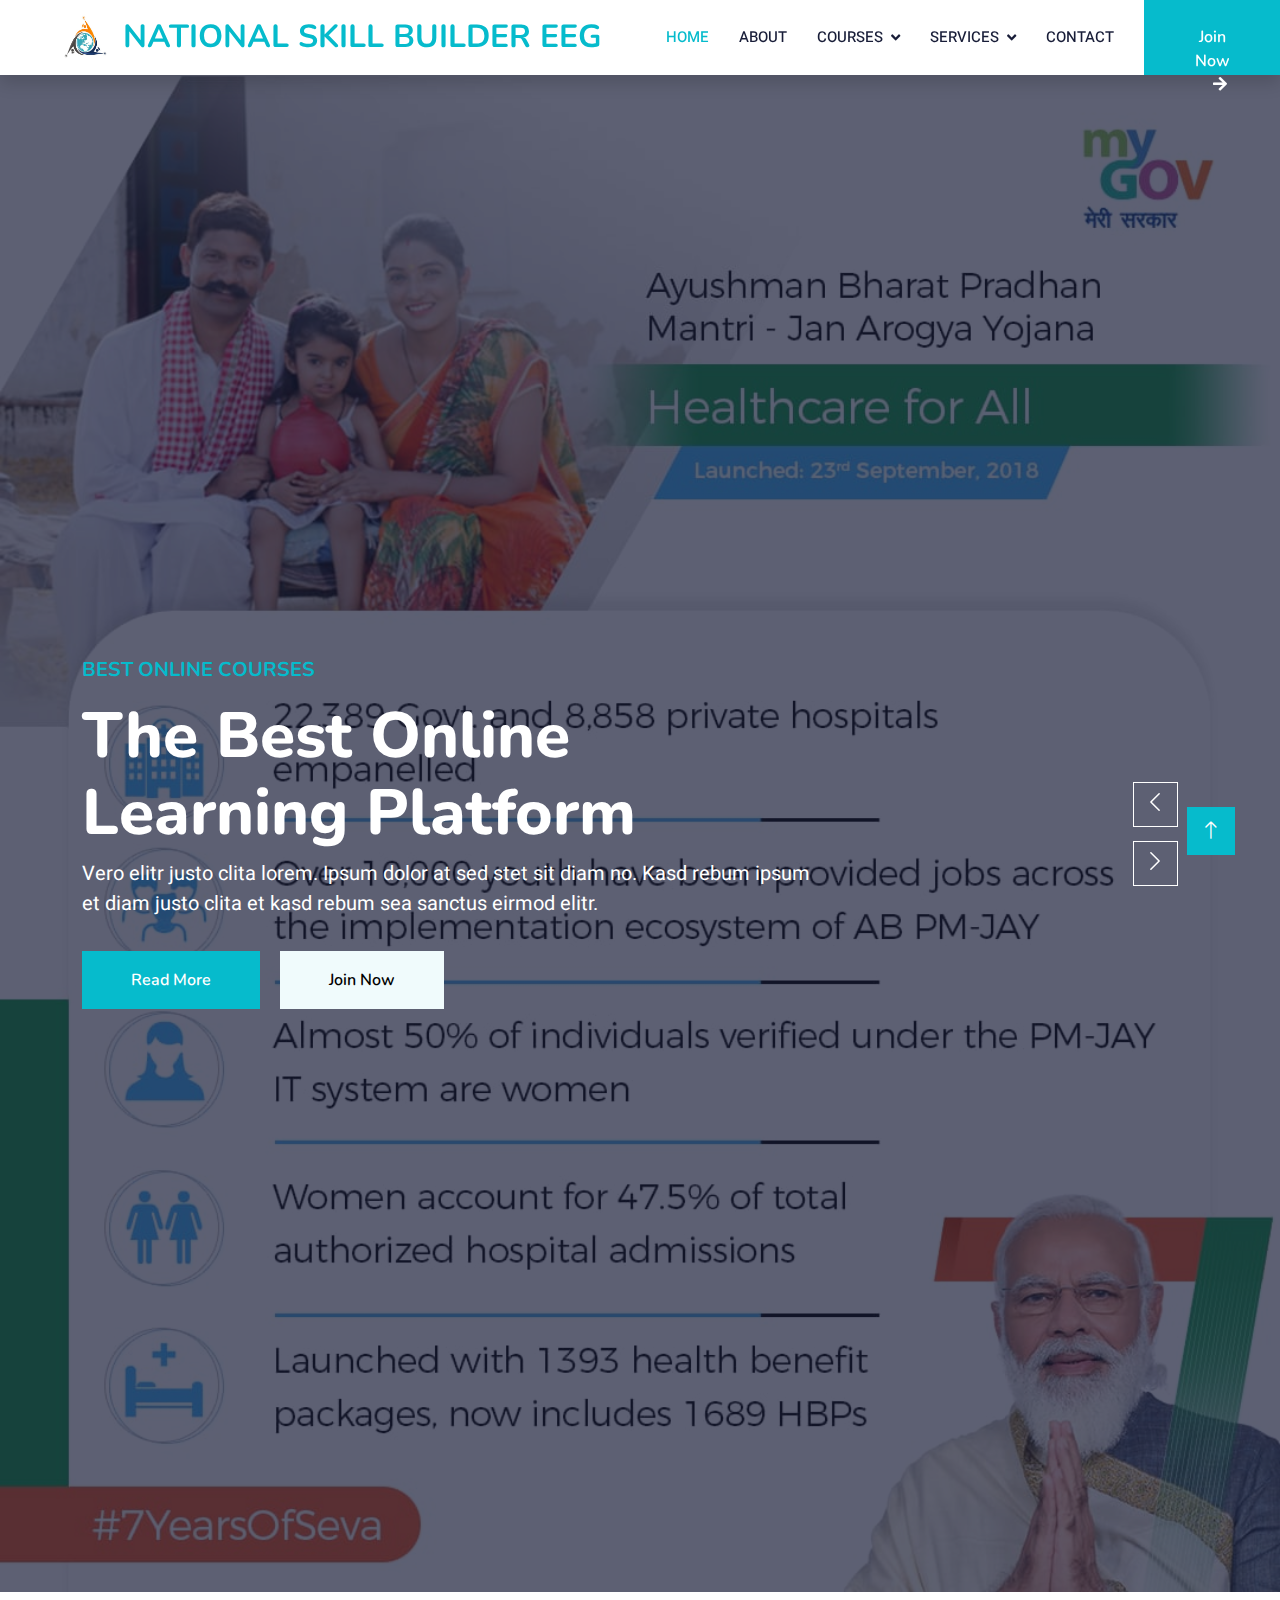
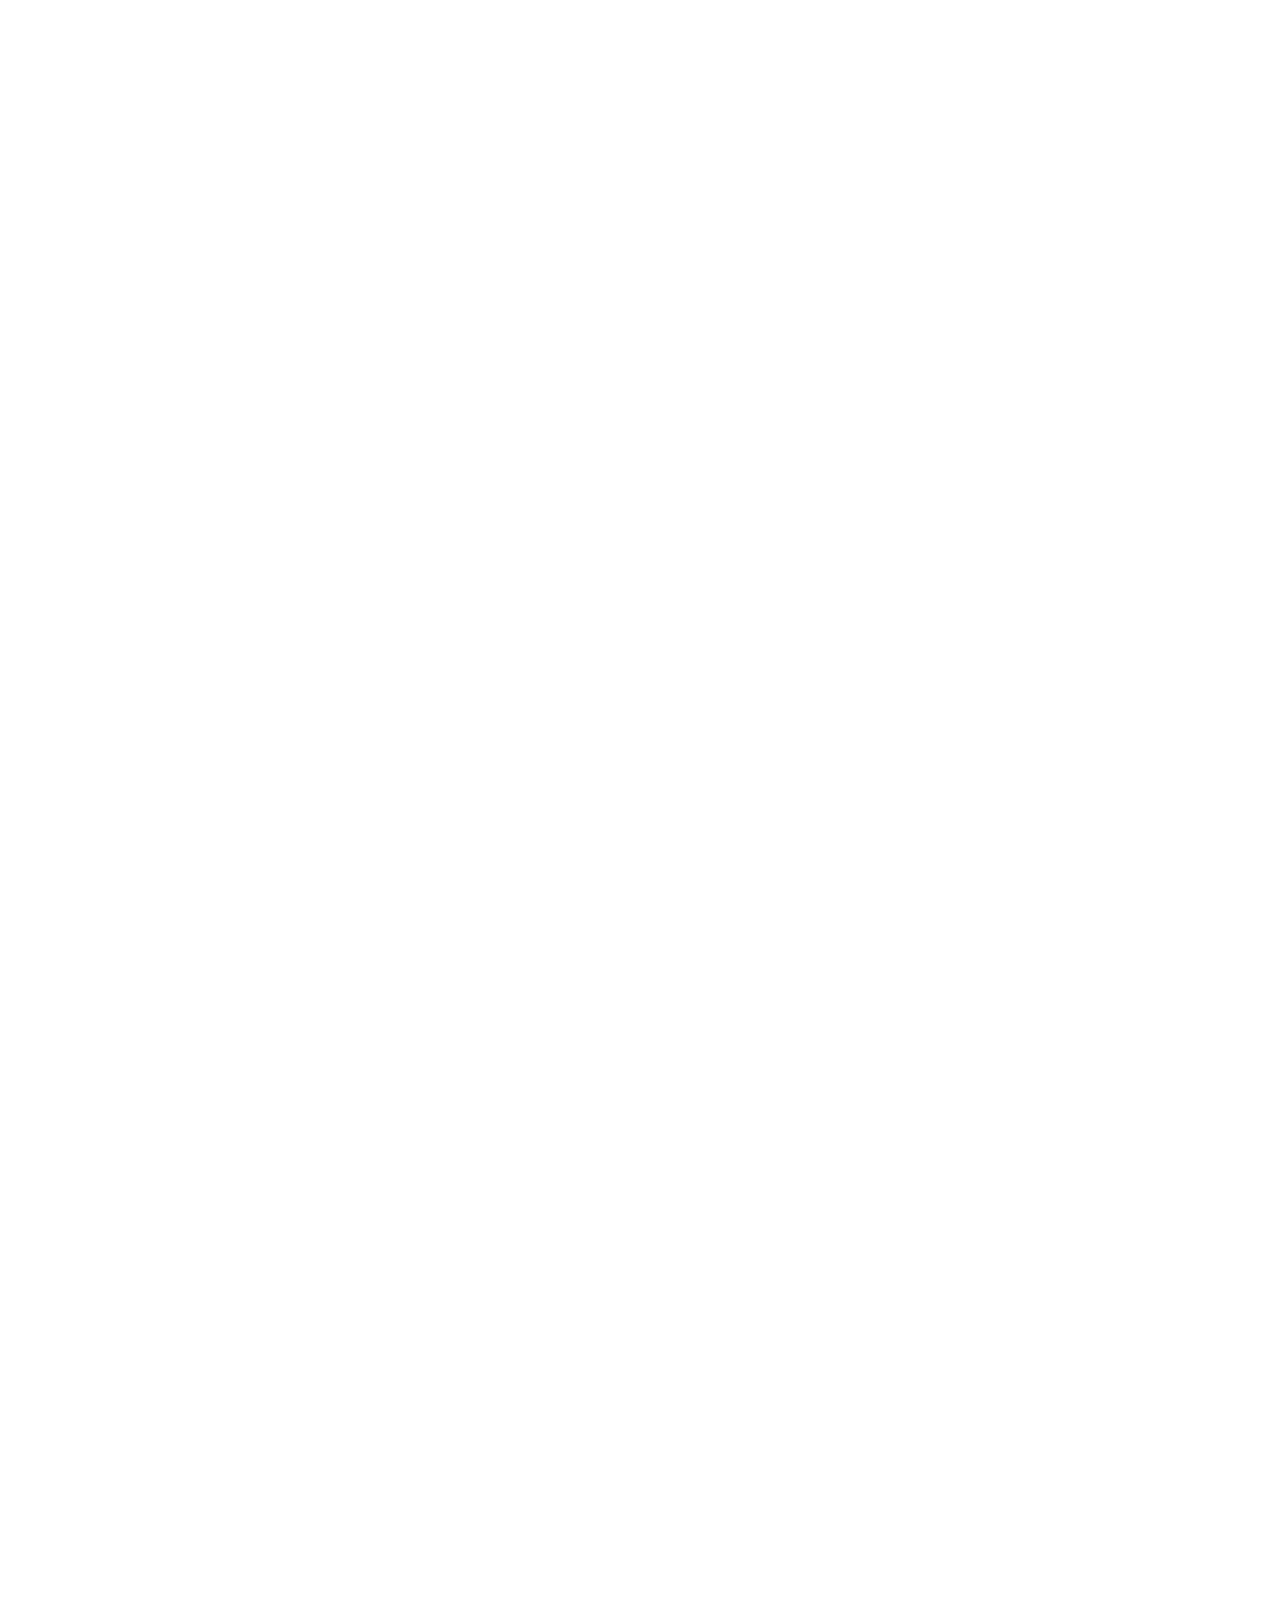
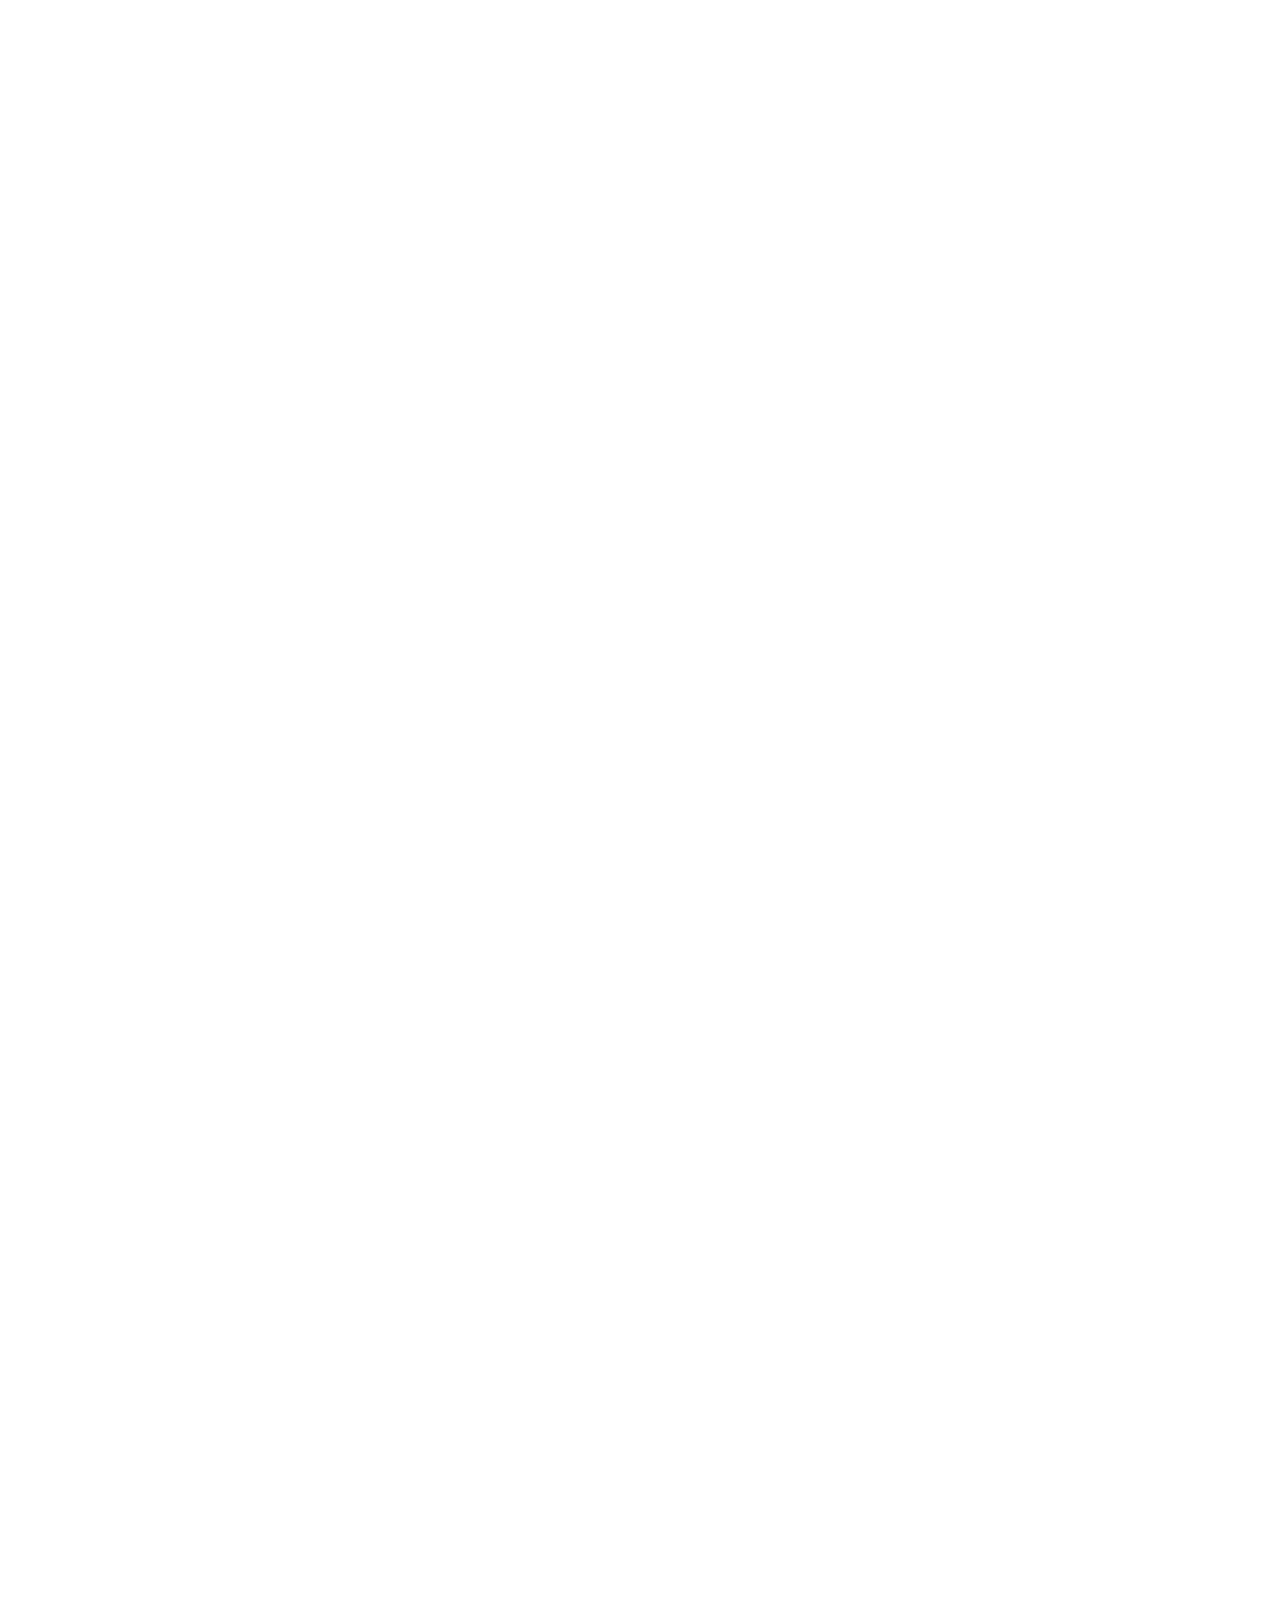
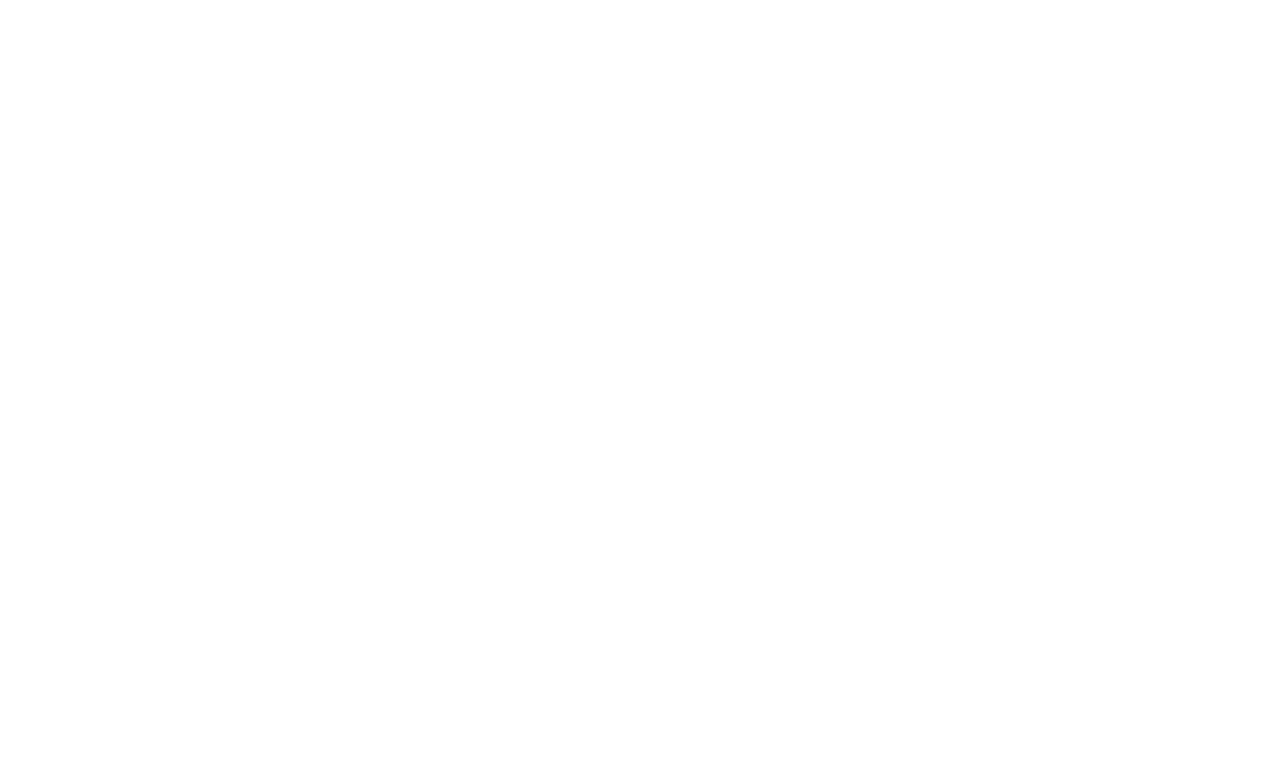
<file: index.html>
<!DOCTYPE html>
<html lang="en">

<head>
    <meta charset="utf-8">
    <title>eLEARNING - NATIONAL SKILL BUILDER EDU ENTERPRENUSHIP GROUP</title>
    <meta content="width=device-width, initial-scale=1.0" name="viewport">
    <meta content="" name="keywords">
    <meta content="" name="description">

    <!-- Favicon -->
    <link href="img/favicon.ico" rel="icon">

    <!-- Google Web Fonts -->
    <link rel="preconnect" href="https://fonts.googleapis.com">
    <link rel="preconnect" href="https://fonts.gstatic.com" crossorigin>
    <link href="https://fonts.googleapis.com/css2?family=Heebo:wght@400;500;600&family=Nunito:wght@600;700;800&display=swap" rel="stylesheet">

    <!-- Icon Font Stylesheet -->
    <link href="https://cdnjs.cloudflare.com/ajax/libs/font-awesome/5.10.0/css/all.min.css" rel="stylesheet">
    <link href="https://cdn.jsdelivr.net/npm/bootstrap-icons@1.4.1/font/bootstrap-icons.css" rel="stylesheet">

    <!-- Libraries Stylesheet -->
    <link href="lib/animate/animate.min.css" rel="stylesheet">
    <link href="lib/owlcarousel/assets/owl.carousel.min.css" rel="stylesheet">

    <!-- Customized Bootstrap Stylesheet -->
    <link href="css/bootstrap.min.css" rel="stylesheet">

    <!-- Template Stylesheet -->
    <link href="css/style.css" rel="stylesheet">
</head>

<body>
    <!-- Spinner Start -->
    <div id="spinner" class="show bg-white position-fixed translate-middle w-100 vh-100 top-50 start-50 d-flex align-items-center justify-content-center">
        <div class="spinner-border text-primary" style="width: 3rem; height: 3rem;" role="status">
            <span class="sr-only">Loading...</span>
        </div>
    </div>
    <!-- Spinner End -->


    <!-- Navbar Start -->
    <nav class="navbar navbar-expand-lg bg-white navbar-light shadow sticky-top p-0">
        <a href="index.html" class="navbar-brand d-flex align-items-center px-4 px-lg-5">
		  <img width="75px"; height="60px"; src="img/elearning-logo.jpeg"/>
          <h2 class="m-0 text-primary">NATIONAL SKILL BUILDER EEG</h2>
        </a>
        <button type="button" class="navbar-toggler me-4" data-bs-toggle="collapse" data-bs-target="#navbarCollapse">
            <span class="navbar-toggler-icon"></span>
        </button>
        <div class="collapse navbar-collapse" id="navbarCollapse">
            <div class="navbar-nav ms-auto p-4 p-lg-0">
                <a href="index.html" class="nav-item nav-link active">Home</a>
                <a href="about.html" class="nav-item nav-link">About</a>
                <div class="nav-item dropdown">
                    <a href="#" class="nav-link dropdown-toggle" data-bs-toggle="dropdown">Courses</a>
                    <div class="dropdown-menu fade-down m-0">
                        <a href="educational-courses.html" class="dropdown-item">Education Courses</a>
                        <a href="vocational-ourses.html" class="dropdown-item">Vocational Courses</a>
                    </div>
                </div>
                <div class="nav-item dropdown">
                    <a href="#" class="nav-link dropdown-toggle" data-bs-toggle="dropdown">Services</a>
                    <div class="dropdown-menu fade-down m-0">
                        <a href="team.html" class="dropdown-item">Our Team</a>
                        <a href="testimonial.html" class="dropdown-item">Testimonial</a>            
                        <a href="Digital marketing services.html" class="dropdown-item">Digital marketingservices</a>
                        <a href="Manpower services.html" class="dropdown-item">Manpower services</a>
                        <a href="it/non.staffing & consulting.html" class="dropdown-item">It/non.staffing & consulting</a>
                        <a href="engineering.html" class="dropdown-item">engineering</a>
                        <a href="banking & finance.html" class="dropdown-item">banking & finance</a>
                        <a href="Pharma,health & lifescience.html" class="dropdown-item">Pharma,health & lifescience</a>
                         <a href="Information-Technology.html" class="dropdown-item">information technology</a>
                          <a href="FMCG.html" class="dropdown-item">FMCG</a>
                    </div>
                </div>
                <a href="contact.html" class="nav-item nav-link">contact</a>
            </div>
            <a href="" class="btn btn-primary py-4 px-lg-5 d-none d-lg-block">Join Now<i class="fa fa-arrow-right ms-3"></i></a>
        </div>
    </nav>
    <!-- Navbar End -->


    <!-- Carousel Start -->
    <div class="container-fluid p-0 mb-5">
        <div class="owl-carousel header-carousel position-relative">
            <div class="owl-carousel-item position-relative">
                <img class="img-fluid" src="img/ayushman-bharath.jpeg" alt="">
                <div class="position-absolute top-0 start-0 w-100 h-100 d-flex align-items-center" style="background: rgba(24, 29, 56, .7);">
                    <div class="container">
                        <div class="row justify-content-start">
                            <div class="col-sm-10 col-lg-8">
                                <h5 class="text-primary text-uppercase mb-3 animated slideInDown">Best Online Courses</h5>
                                <h1 class="display-3 text-white animated slideInDown">The Best Online Learning Platform</h1>
                                <p class="fs-5 text-white mb-4 pb-2">Vero elitr justo clita lorem. Ipsum dolor at sed stet sit diam no. Kasd rebum ipsum et diam justo clita et kasd rebum sea sanctus eirmod elitr.</p>
                                <a href="" class="btn btn-primary py-md-3 px-md-5 me-3 animated slideInLeft">Read More</a>
                                <a href="" class="btn btn-light py-md-3 px-md-5 animated slideInRight">Join Now</a>
                            </div>
                        </div>
                    </div>
                </div>
            </div>
            <div class="owl-carousel-item position-relative">
                <img class="img-fluid" src="img/carousel-2.jpg" alt="">
                <div class="position-absolute top-0 start-0 w-100 h-100 d-flex align-items-center" style="background: rgba(24, 29, 56, .7);">
                    <div class="container">
                        <div class="row justify-content-start">
                            <div class="col-sm-10 col-lg-8">
                                <h5 class="text-primary text-uppercase mb-3 animated slideInDown">Best Online Courses</h5>
                                <h1 class="display-3 text-white animated slideInDown">Get Educated Online From Your Home</h1>
                                <p class="fs-5 text-white mb-4 pb-2">Vero elitr justo clita lorem. Ipsum dolor at sed stet sit diam no. Kasd rebum ipsum et diam justo clita et kasd rebum sea sanctus eirmod elitr.</p>
                                <a href="" class="btn btn-primary py-md-3 px-md-5 me-3 animated slideInLeft">Read More</a>
                                <a href="" class="btn btn-light py-md-3 px-md-5 animated slideInRight">Join Now</a>
                            </div>
                        </div>
                    </div>
                </div>
            </div>
        </div>
    </div>
    <!-- Carousel End -->


    <!-- Service Start -->
    <div class="container-xxl py-5">
        <div class="container">
            <div class="row g-4">
                <div class="col-lg-3 col-sm-6 wow fadeInUp" data-wow-delay="0.1s">
                    <div class="service-item text-center pt-3">
                        <div class="p-4">
                            <i class="fa fa-3x fa-graduation-cap text-primary mb-4"></i>
                            <h5 class="mb-3">Skilled Instructors</h5>
                            <p>Diam elitr kasd sed at elitr sed ipsum justo dolor sed clita amet diam</p>
                        </div>
                    </div>
                </div>
                <div class="col-lg-3 col-sm-6 wow fadeInUp" data-wow-delay="0.3s">
                    <div class="service-item text-center pt-3">
                        <div class="p-4">
                            <i class="fa fa-3x fa-globe text-primary mb-4"></i>
                            <h5 class="mb-3">Online Classes</h5>
                            <p>Diam elitr kasd sed at elitr sed ipsum justo dolor sed clita amet diam</p>
                        </div>
                    </div>
                </div>
                <div class="col-lg-3 col-sm-6 wow fadeInUp" data-wow-delay="0.5s">
                    <div class="service-item text-center pt-3">
                        <div class="p-4">
                            <i class="fa fa-3x fa-home text-primary mb-4"></i>
                            <h5 class="mb-3">Home Projects</h5>
                            <p>Diam elitr kasd sed at elitr sed ipsum justo dolor sed clita amet diam</p>
                        </div>
                    </div>
                </div>
                <div class="col-lg-3 col-sm-6 wow fadeInUp" data-wow-delay="0.7s">
                    <div class="service-item text-center pt-3">
                        <div class="p-4">
                            <i class="fa fa-3x fa-book-open text-primary mb-4"></i>
                            <h5 class="mb-3">Book Library</h5>
                            <p>Diam elitr kasd sed at elitr sed ipsum justo dolor sed clita amet diam</p>
                        </div>
                    </div>
                </div>
            </div>
        </div>
    </div>
    <!-- Service End -->


    <!-- About Start -->
    <div class="container-xxl py-5">
        <div class="container">
            <div class="row g-5">
                <div class="col-lg-6 wow fadeInUp" data-wow-delay="0.1s" style="min-height: 400px;">
                    <div class="position-relative h-100">
                        <img class="img-fluid position-absolute w-100 h-100" src="img/about.jpg" alt="" style="object-fit: cover;">
                    </div>
                </div>
                <div class="col-lg-6 wow fadeInUp" data-wow-delay="0.3s">
                    <h6 class="section-title bg-white text-start text-primary pe-3">About Us</h6>
                    <h1 class="mb-4">Welcome to eLEARNING</h1>
                    <p class="mb-4">Tempor erat elitr rebum at clita. Diam dolor diam ipsum sit. Aliqu diam amet diam et eos. Clita erat ipsum et lorem et sit.</p>
                    <p class="mb-4">Tempor erat elitr rebum at clita. Diam dolor diam ipsum sit. Aliqu diam amet diam et eos. Clita erat ipsum et lorem et sit, sed stet lorem sit clita duo justo magna dolore erat amet</p>
                    <div class="row gy-2 gx-4 mb-4">
                        <div class="col-sm-6">
                            <p class="mb-0"><i class="fa fa-arrow-right text-primary me-2"></i>Skilled Instructors</p>
                        </div>
                        <div class="col-sm-6">
                            <p class="mb-0"><i class="fa fa-arrow-right text-primary me-2"></i>Online Classes</p>
                        </div>
                        <div class="col-sm-6">
                            <p class="mb-0"><i class="fa fa-arrow-right text-primary me-2"></i>International Certificate</p>
                        </div>
                        <div class="col-sm-6">
                            <p class="mb-0"><i class="fa fa-arrow-right text-primary me-2"></i>Skilled Instructors</p>
                        </div>
                        <div class="col-sm-6">
                            <p class="mb-0"><i class="fa fa-arrow-right text-primary me-2"></i>Online Classes</p>
                        </div>
                        <div class="col-sm-6">
                            <p class="mb-0"><i class="fa fa-arrow-right text-primary me-2"></i>International Certificate</p>
                        </div>
                    </div>
                    <a class="btn btn-primary py-3 px-5 mt-2" href="">Read More</a>
                </div>
            </div>
        </div>
    </div>
    <!-- About End -->


    <!-- Categories Start -->
    <div class="container-xxl py-5 category">
        <div class="container">
            <div class="text-center wow fadeInUp" data-wow-delay="0.1s">
                <h6 class="section-title bg-white text-center text-primary px-3">Categories</h6>
                <h1 class="mb-5">Courses Categories</h1>
            </div>
            <div class="row g-3">
                <div class="col-lg-7 col-md-6">
                    <div class="row g-3">
                        <div class="col-lg-12 col-md-12 wow zoomIn" data-wow-delay="0.1s">
                            <a class="position-relative d-block overflow-hidden" href="">
                                <img class="img-fluid" src="img/cat-1.jpg" alt="">
                                <div class="bg-white text-center position-absolute bottom-0 end-0 py-2 px-3" style="margin: 1px;">
                                    <h5 class="m-0">Web Design</h5>
                                    <small class="text-primary">49 Courses</small>
                                </div>
                            </a>
                        </div>
                        <div class="col-lg-6 col-md-12 wow zoomIn" data-wow-delay="0.3s">
                            <a class="position-relative d-block overflow-hidden" href="">
                                <img class="img-fluid" src="img/cat-2.jpg" alt="">
                                <div class="bg-white text-center position-absolute bottom-0 end-0 py-2 px-3" style="margin: 1px;">
                                    <h5 class="m-0">Graphic Design</h5>
                                    <small class="text-primary">49 Courses</small>
                                </div>
                            </a>
                        </div>
                        <div class="col-lg-6 col-md-12 wow zoomIn" data-wow-delay="0.5s">
                            <a class="position-relative d-block overflow-hidden" href="">
                                <img class="img-fluid" src="img/cat-3.jpg" alt="">
                                <div class="bg-white text-center position-absolute bottom-0 end-0 py-2 px-3" style="margin: 1px;">
                                    <h5 class="m-0">Video Editing</h5>
                                    <small class="text-primary">49 Courses</small>
                                </div>
                            </a>
                        </div>
                    </div>
                </div>
                <div class="col-lg-5 col-md-6 wow zoomIn" data-wow-delay="0.7s" style="min-height: 350px;">
                    <a class="position-relative d-block h-100 overflow-hidden" href="">
                        <img class="img-fluid position-absolute w-100 h-100" src="img/cat-4.jpg" alt="" style="object-fit: cover;">
                        <div class="bg-white text-center position-absolute bottom-0 end-0 py-2 px-3" style="margin:  1px;">
                            <h5 class="m-0">Online Marketing</h5>
                            <small class="text-primary">49 Courses</small>
                        </div>
                    </a>
                </div>
            </div>
        </div>
    </div>
    <!-- Categories Start -->


    <!-- Courses Start -->
    <div class="container-xxl py-5">
        <div class="container">
            <div class="text-center wow fadeInUp" data-wow-delay="0.1s">
                <h6 class="section-title bg-white text-center text-primary px-3">Courses</h6>
                <h1 class="mb-5">Popular Courses</h1>
            </div>
            <div class="row g-4 justify-content-center">
                <div class="col-lg-4 col-md-6 wow fadeInUp" data-wow-delay="0.1s">
                    <div class="course-item bg-light">
                        <div class="position-relative overflow-hidden">
                            <img class="img-fluid" src="img/course-1.jpg" alt="">
                            <div class="w-100 d-flex justify-content-center position-absolute bottom-0 start-0 mb-4">
                                <a href="#" class="flex-shrink-0 btn btn-sm btn-primary px-3 border-end" style="border-radius: 30px 0 0 30px;">Read More</a>
                                <a href="#" class="flex-shrink-0 btn btn-sm btn-primary px-3" style="border-radius: 0 30px 30px 0;">Join Now</a>
                            </div>
                        </div>
                        <div class="text-center p-4 pb-0">
                            <h3 class="mb-0">$149.00</h3>
                            <div class="mb-3">
                                <small class="fa fa-star text-primary"></small>
                                <small class="fa fa-star text-primary"></small>
                                <small class="fa fa-star text-primary"></small>
                                <small class="fa fa-star text-primary"></small>
                                <small class="fa fa-star text-primary"></small>
                                <small>(123)</small>
                            </div>
                            <h5 class="mb-4">Web Design & Development Course for Beginners</h5>
                        </div>
                        <div class="d-flex border-top">
                            <small class="flex-fill text-center border-end py-2"><i class="fa fa-user-tie text-primary me-2"></i>John Doe</small>
                            <small class="flex-fill text-center border-end py-2"><i class="fa fa-clock text-primary me-2"></i>1.49 Hrs</small>
                            <small class="flex-fill text-center py-2"><i class="fa fa-user text-primary me-2"></i>30 Students</small>
                        </div>
                    </div>
                </div>
                <div class="col-lg-4 col-md-6 wow fadeInUp" data-wow-delay="0.3s">
                    <div class="course-item bg-light">
                        <div class="position-relative overflow-hidden">
                            <img class="img-fluid" src="img/course-2.jpg" alt="">
                            <div class="w-100 d-flex justify-content-center position-absolute bottom-0 start-0 mb-4">
                                <a href="#" class="flex-shrink-0 btn btn-sm btn-primary px-3 border-end" style="border-radius: 30px 0 0 30px;">Read More</a>
                                <a href="#" class="flex-shrink-0 btn btn-sm btn-primary px-3" style="border-radius: 0 30px 30px 0;">Join Now</a>
                            </div>
                        </div>
                        <div class="text-center p-4 pb-0">
                            <h3 class="mb-0">$149.00</h3>
                            <div class="mb-3">
                                <small class="fa fa-star text-primary"></small>
                                <small class="fa fa-star text-primary"></small>
                                <small class="fa fa-star text-primary"></small>
                                <small class="fa fa-star text-primary"></small>
                                <small class="fa fa-star text-primary"></small>
                                <small>(123)</small>
                            </div>
                            <h5 class="mb-4">Web Design & Development Course for Beginners</h5>
                        </div>
                        <div class="d-flex border-top">
                            <small class="flex-fill text-center border-end py-2"><i class="fa fa-user-tie text-primary me-2"></i>John Doe</small>
                            <small class="flex-fill text-center border-end py-2"><i class="fa fa-clock text-primary me-2"></i>1.49 Hrs</small>
                            <small class="flex-fill text-center py-2"><i class="fa fa-user text-primary me-2"></i>30 Students</small>
                        </div>
                    </div>
                </div>
                <div class="col-lg-4 col-md-6 wow fadeInUp" data-wow-delay="0.5s">
                    <div class="course-item bg-light">
                        <div class="position-relative overflow-hidden">
                            <img class="img-fluid" src="img/course-3.jpg" alt="">
                            <div class="w-100 d-flex justify-content-center position-absolute bottom-0 start-0 mb-4">
                                <a href="#" class="flex-shrink-0 btn btn-sm btn-primary px-3 border-end" style="border-radius: 30px 0 0 30px;">Read More</a>
                                <a href="#" class="flex-shrink-0 btn btn-sm btn-primary px-3" style="border-radius: 0 30px 30px 0;">Join Now</a>
                            </div>
                        </div>
                        <div class="text-center p-4 pb-0">
                            <h3 class="mb-0">$149.00</h3>
                            <div class="mb-3">
                                <small class="fa fa-star text-primary"></small>
                                <small class="fa fa-star text-primary"></small>
                                <small class="fa fa-star text-primary"></small>
                                <small class="fa fa-star text-primary"></small>
                                <small class="fa fa-star text-primary"></small>
                                <small>(123)</small>
                            </div>
                            <h5 class="mb-4">Web Design & Development Course for Beginners</h5>
                        </div>
                        <div class="d-flex border-top">
                            <small class="flex-fill text-center border-end py-2"><i class="fa fa-user-tie text-primary me-2"></i>John Doe</small>
                            <small class="flex-fill text-center border-end py-2"><i class="fa fa-clock text-primary me-2"></i>1.49 Hrs</small>
                            <small class="flex-fill text-center py-2"><i class="fa fa-user text-primary me-2"></i>30 Students</small>
                        </div>
                    </div>
                </div>
            </div>
        </div>
    </div>
    <!-- Courses End -->


    <!-- Team Start -->
    <div class="container-xxl py-5">
        <div class="container">
            <div class="text-center wow fadeInUp" data-wow-delay="0.1s">
                <h6 class="section-title bg-white text-center text-primary px-3">Instructors</h6>
                <h1 class="mb-5">Expert Instructors</h1>
            </div>
            <div class="row g-4">
                <div class="col-lg-3 col-md-6 wow fadeInUp" data-wow-delay="0.1s">
                    <div class="team-item bg-light">
                        <div class="overflow-hidden">
                            <img class="img-fluid" src="img/team-1.jpg" alt="">
                        </div>
                        <div class="position-relative d-flex justify-content-center" style="margin-top: -23px;">
                            <div class="bg-light d-flex justify-content-center pt-2 px-1">
                                <a class="btn btn-sm-square btn-primary mx-1" href=""><i class="fab fa-facebook-f"></i></a>
                                <a class="btn btn-sm-square btn-primary mx-1" href=""><i class="fab fa-twitter"></i></a>
                                <a class="btn btn-sm-square btn-primary mx-1" href=""><i class="fab fa-instagram"></i></a>
                            </div>
                        </div>
                        <div class="text-center p-4">
                            <h5 class="mb-0">Instructor Name</h5>
                            <small>Designation</small>
                        </div>
                    </div>
                </div>
                <div class="col-lg-3 col-md-6 wow fadeInUp" data-wow-delay="0.3s">
                    <div class="team-item bg-light">
                        <div class="overflow-hidden">
                            <img class="img-fluid" src="img/team-2.jpg" alt="">
                        </div>
                        <div class="position-relative d-flex justify-content-center" style="margin-top: -23px;">
                            <div class="bg-light d-flex justify-content-center pt-2 px-1">
                                <a class="btn btn-sm-square btn-primary mx-1" href=""><i class="fab fa-facebook-f"></i></a>
                                <a class="btn btn-sm-square btn-primary mx-1" href=""><i class="fab fa-twitter"></i></a>
                                <a class="btn btn-sm-square btn-primary mx-1" href=""><i class="fab fa-instagram"></i></a>
                            </div>
                        </div>
                        <div class="text-center p-4">
                            <h5 class="mb-0">Instructor Name</h5>
                            <small>Designation</small>
                        </div>
                    </div>
                </div>
                <div class="col-lg-3 col-md-6 wow fadeInUp" data-wow-delay="0.5s">
                    <div class="team-item bg-light">
                        <div class="overflow-hidden">
                            <img class="img-fluid" src="img/team-3.jpg" alt="">
                        </div>
                        <div class="position-relative d-flex justify-content-center" style="margin-top: -23px;">
                            <div class="bg-light d-flex justify-content-center pt-2 px-1">
                                <a class="btn btn-sm-square btn-primary mx-1" href=""><i class="fab fa-facebook-f"></i></a>
                                <a class="btn btn-sm-square btn-primary mx-1" href=""><i class="fab fa-twitter"></i></a>
                                <a class="btn btn-sm-square btn-primary mx-1" href=""><i class="fab fa-instagram"></i></a>
                            </div>
                        </div>
                        <div class="text-center p-4">
                            <h5 class="mb-0">Instructor Name</h5>
                            <small>Designation</small>
                        </div>
                    </div>
                </div>
                <div class="col-lg-3 col-md-6 wow fadeInUp" data-wow-delay="0.7s">
                    <div class="team-item bg-light">
                        <div class="overflow-hidden">
                            <img class="img-fluid" src="img/team-4.jpg" alt="">
                        </div>
                        <div class="position-relative d-flex justify-content-center" style="margin-top: -23px;">
                            <div class="bg-light d-flex justify-content-center pt-2 px-1">
                                <a class="btn btn-sm-square btn-primary mx-1" href=""><i class="fab fa-facebook-f"></i></a>
                                <a class="btn btn-sm-square btn-primary mx-1" href=""><i class="fab fa-twitter"></i></a>
                                <a class="btn btn-sm-square btn-primary mx-1" href=""><i class="fab fa-instagram"></i></a>
                            </div>
                        </div>
                        <div class="text-center p-4">
                            <h5 class="mb-0">Instructor Name</h5>
                            <small>Designation</small>
                        </div>
                    </div>
                </div>
            </div>
        </div>
    </div>
    <!-- Team End -->


    <!-- Testimonial Start -->
    <div class="container-xxl py-5 wow fadeInUp" data-wow-delay="0.1s">
        <div class="container">
            <div class="text-center">
                <h6 class="section-title bg-white text-center text-primary px-3">Testimonial</h6>
                <h1 class="mb-5">Our Students Say!</h1>
            </div>
            <div class="owl-carousel testimonial-carousel position-relative">
                <div class="testimonial-item text-center">
                    <img class="border rounded-circle p-2 mx-auto mb-3" src="img/testimonial-1.jpg" style="width: 80px; height: 80px;">
                    <h5 class="mb-0">Client Name</h5>
                    <p>Profession</p>
                    <div class="testimonial-text bg-light text-center p-4">
                    <p class="mb-0">Tempor erat elitr rebum at clita. Diam dolor diam ipsum sit diam amet diam et eos. Clita erat ipsum et lorem et sit.</p>
                    </div>
                </div>
                <div class="testimonial-item text-center">
                    <img class="border rounded-circle p-2 mx-auto mb-3" src="img/testimonial-2.jpg" style="width: 80px; height: 80px;">
                    <h5 class="mb-0">Client Name</h5>
                    <p>Profession</p>
                    <div class="testimonial-text bg-light text-center p-4">
                    <p class="mb-0">Tempor erat elitr rebum at clita. Diam dolor diam ipsum sit diam amet diam et eos. Clita erat ipsum et lorem et sit.</p>
                    </div>
                </div>
                <div class="testimonial-item text-center">
                    <img class="border rounded-circle p-2 mx-auto mb-3" src="img/testimonial-3.jpg" style="width: 80px; height: 80px;">
                    <h5 class="mb-0">Client Name</h5>
                    <p>Profession</p>
                    <div class="testimonial-text bg-light text-center p-4">
                    <p class="mb-0">Tempor erat elitr rebum at clita. Diam dolor diam ipsum sit diam amet diam et eos. Clita erat ipsum et lorem et sit.</p>
                    </div>
                </div>
                <div class="testimonial-item text-center">
                    <img class="border rounded-circle p-2 mx-auto mb-3" src="img/testimonial-4.jpg" style="width: 80px; height: 80px;">
                    <h5 class="mb-0">Client Name</h5>
                    <p>Profession</p>
                    <div class="testimonial-text bg-light text-center p-4">
                    <p class="mb-0">Tempor erat elitr rebum at clita. Diam dolor diam ipsum sit diam amet diam et eos. Clita erat ipsum et lorem et sit.</p>
                    </div>
                </div>
            </div>
        </div>
    </div>
    <!-- Testimonial End -->
        

    <!-- Footer Start -->
    <div class="container-fluid bg-dark text-light footer pt-5 mt-5 wow fadeIn" data-wow-delay="0.1s">
        <div class="container py-5">
            <div class="row g-5">
                <div class="col-lg-3 col-md-6">
                    <h4 class="text-white mb-3">Quick Link</h4>
                    <a class="btn btn-link" href="about.html">About Us</a>
                    <a class="btn btn-link" href="contact.html">Contact Us</a>
                    <a class="btn btn-link" href="">Privacy Policy</a>
                    <a class="btn btn-link" href="">Terms & Condition</a>
                    <a class="btn btn-link" href="">FAQs & Help</a>
                </div>
                <div class="col-lg-3 col-md-6">
                    <h4 class="text-white mb-3">Contact</h4>
                    <p class="mb-2"><i class="fa fa-map-marker-alt me-3"></i>Kasturi Shyam Chambra Vihar 4th floor,sd road,scecundrabad, near clock tower, Hyderabad, Telengana, 500003</p>
                    <p class="mb-2"><i class="fa fa-phone-alt me-3"></i>9052563883</p>
                    <p class="mb-2"><i class="fa fa-envelope me-3"></i>info@nationalskilledu.com</p>
                    <div class="d-flex pt-2">
                        <a class="btn btn-outline-light btn-social" href=""><i class="fab fa-twitter"></i></a>
                        <a class="btn btn-outline-light btn-social" href=""><i class="fab fa-facebook-f"></i></a>
                        <a class="btn btn-outline-light btn-social" href=""><i class="fab fa-youtube"></i></a>
                        <a class="btn btn-outline-light btn-social" href=""><i class="fab fa-linkedin-in"></i></a>
                    </div>
                </div>
                <div class="col-lg-3 col-md-6">
                    <h4 class="text-white mb-3">Gallery</h4>
                    <div class="row g-2 pt-2">
                        <div class="col-6" >
                            <img class="img-fluid bg-light p-1" src="img/adecco.jpeg" alt="" >
                        </div>
                        <div class="col-6" >
                            <img class="img-fluid bg-light p-1" src="img/caliber.jpeg" alt="" >
                        </div>
                        <div class="col-6" >
                            <img class="img-fluid bg-light p-1" src="img/innova.jpeg" alt="" >
                        </div>
                        <div class="col-6" >
                            <img class="img-fluid bg-light p-1" src="img/quess.jpeg" alt="" >
                        </div>
                        <!-- <div class="col-4">
                            <img class="img-fluid bg-light p-1" src="img/achu5.jpeg" alt="">
                        </div>
                        <div class="col-4">
                            <img class="img-fluid bg-light p-1" src="img/achu6.jpeg" alt="">
                        </div> -->
                    </div>
                </div>
                <!-- <div class="col-lg-3 col-md-6">
                    <h4 class="text-white mb-3">Newsletter</h4>
                    <p>Dolor amet sit justo amet elitr clita ipsum elitr est.</p>
                    <div class="position-relative mx-auto" style="max-width: 400px;">
                        <input class="form-control border-0 w-100 py-3 ps-4 pe-5" type="text" placeholder="Your email">
                        <button type="button" class="btn btn-primary py-2 position-absolute top-0 end-0 mt-2 me-2">SignUp</button>
                    </div>
                </div> -->
            </div>
        </div>
        <div class="container">
            <div class="copyright">
                <div class="row">
                    <div class="col-md-6 text-center text-md-start mb-3 mb-md-0">
                        &copy; <a class="border-bottom" href="#">nationalskilledu.com</a>, All Right Reserved.
                    </div>
                    <div class="col-md-6 text-center text-md-end">
                        <div class="footer-menu">
                            <a href="">Help</a>
                            <a href="">FQAs</a>
                        </div>
                    </div>
                </div>
            </div>
        </div>
    </div>
    <!-- Footer End -->


    <!-- Back to Top -->
    <a href="#" class="btn btn-lg btn-primary btn-lg-square back-to-top"><i class="bi bi-arrow-up"></i></a>


    <!-- JavaScript Libraries -->
    <script src="https://code.jquery.com/jquery-3.4.1.min.js"></script>
    <script src="https://cdn.jsdelivr.net/npm/bootstrap@5.0.0/dist/js/bootstrap.bundle.min.js"></script>
    <script src="lib/wow/wow.min.js"></script>
    <script src="lib/easing/easing.min.js"></script>
    <script src="lib/waypoints/waypoints.min.js"></script>
    <script src="lib/owlcarousel/owl.carousel.min.js"></script>

    <!-- Template Javascript -->
    <script src="js/main.js"></script>
</body>

</html>
</file>
<file: css/style.css>
/********** Template CSS **********/
:root {
    --primary: #06BBCC;
    --light: #F0FBFC;
    --dark: #181d38;
}

.fw-medium {
    font-weight: 600 !important;
}

.fw-semi-bold {
    font-weight: 700 !important;
}

.back-to-top {
    position: fixed;
    display: none;
    right: 45px;
    bottom: 45px;
    z-index: 99;
}


/*** Spinner ***/
#spinner {
    opacity: 0;
    visibility: hidden;
    transition: opacity .5s ease-out, visibility 0s linear .5s;
    z-index: 99999;
}

#spinner.show {
    transition: opacity .5s ease-out, visibility 0s linear 0s;
    visibility: visible;
    opacity: 1;
}


/*** Button ***/
.btn {
    font-family: 'Nunito', sans-serif;
    font-weight: 600;
    transition: .5s;
}

.btn.btn-primary,
.btn.btn-secondary {
    color: #FFFFFF;
}

.btn-square {
    width: 38px;
    height: 38px;
}

.btn-sm-square {
    width: 32px;
    height: 32px;
}

.btn-lg-square {
    width: 48px;
    height: 48px;
}

.btn-square,
.btn-sm-square,
.btn-lg-square {
    padding: 0;
    display: flex;
    align-items: center;
    justify-content: center;
    font-weight: normal;
    border-radius: 0px;
}


/*** Navbar ***/
.navbar .dropdown-toggle::after {
    border: none;
    content: "\f107";
    font-family: "Font Awesome 5 Free";
    font-weight: 900;
    vertical-align: middle;
    margin-left: 8px;
}

.navbar-light .navbar-nav .nav-link {
    margin-right: 30px;
    padding: 25px 0;
    color: #FFFFFF;
    font-size: 15px;
    text-transform: uppercase;
    outline: none;
}

.navbar-light .navbar-nav .nav-link:hover,
.navbar-light .navbar-nav .nav-link.active {
    color: var(--primary);
}

@media (max-width: 991.98px) {
    .navbar-light .navbar-nav .nav-link  {
        margin-right: 0;
        padding: 10px 0;
    }

    .navbar-light .navbar-nav {
        border-top: 1px solid #EEEEEE;
    }
}

.navbar-light .navbar-brand,
.navbar-light a.btn {
    height: 75px;
}

.navbar-light .navbar-nav .nav-link {
    color: var(--dark);
    font-weight: 500;
}

.navbar-light.sticky-top {
    top: -100px;
    transition: .5s;
}

@media (min-width: 992px) {
    .navbar .nav-item .dropdown-menu {
        display: block;
        margin-top: 0;
        opacity: 0;
        visibility: hidden;
        transition: .5s;
    }

    .navbar .dropdown-menu.fade-down {
        top: 100%;
        transform: rotateX(-75deg);
        transform-origin: 0% 0%;
    }

    .navbar .nav-item:hover .dropdown-menu {
        top: 100%;
        transform: rotateX(0deg);
        visibility: visible;
        transition: .5s;
        opacity: 1;
    }
}


/*** Header carousel ***/
@media (max-width: 768px) {
    .header-carousel .owl-carousel-item {
        position: relative;
        min-height: 500px;
    }
    
    .header-carousel .owl-carousel-item img {
        position: absolute;
        width: 100%;
        height: 100%;
        object-fit: cover;
    }
}

.header-carousel .owl-nav {
    position: absolute;
    top: 50%;
    right: 8%;
    transform: translateY(-50%);
    display: flex;
    flex-direction: column;
}

.header-carousel .owl-nav .owl-prev,
.header-carousel .owl-nav .owl-next {
    margin: 7px 0;
    width: 45px;
    height: 45px;
    display: flex;
    align-items: center;
    justify-content: center;
    color: #FFFFFF;
    background: transparent;
    border: 1px solid #FFFFFF;
    font-size: 22px;
    transition: .5s;
}

.header-carousel .owl-nav .owl-prev:hover,
.header-carousel .owl-nav .owl-next:hover {
    background: var(--primary);
    border-color: var(--primary);
}

.page-header {
    background: linear-gradient(rgba(24, 29, 56, .7), rgba(24, 29, 56, .7)), url(../img/ayushman-bharathi.jpg);
    background-position: center center;
    background-repeat: no-repeat;
    background-size: cover;
}

.page-header-inner {
    background: rgba(15, 23, 43, .7);
}

.breadcrumb-item + .breadcrumb-item::before {
    color: var(--light);
}


/*** Section Title ***/
.section-title {
    position: relative;
    display: inline-block;
    text-transform: uppercase;
}

.section-title::before {
    position: absolute;
    content: "";
    width: calc(100% + 80px);
    height: 2px;
    top: 4px;
    left: -40px;
    background: var(--primary);
    z-index: -1;
}

.section-title::after {
    position: absolute;
    content: "";
    width: calc(100% + 120px);
    height: 2px;
    bottom: 5px;
    left: -60px;
    background: var(--primary);
    z-index: -1;
}

.section-title.text-start::before {
    width: calc(100% + 40px);
    left: 0;
}

.section-title.text-start::after {
    width: calc(100% + 60px);
    left: 0;
}


/*** Service ***/
.service-item {
    background: var(--light);
    transition: .5s;
}

.service-item:hover {
    margin-top: -10px;
    background: var(--primary);
}

.service-item * {
    transition: .5s;
}

.service-item:hover * {
    color: var(--light) !important;
}


/*** Categories & Courses ***/
.category img,
.course-item img {
    transition: .5s;
}

.category a:hover img,
.course-item:hover img {
    transform: scale(1.1);
}


/*** Team ***/
.team-item img {
    transition: .5s;
}

.team-item:hover img {
    transform: scale(1.1);
}


/*** Testimonial ***/
.testimonial-carousel::before {
    position: absolute;
    content: "";
    top: 0;
    left: 0;
    height: 100%;
    width: 0;
    background: linear-gradient(to right, rgba(255, 255, 255, 1) 0%, rgba(255, 255, 255, 0) 100%);
    z-index: 1;
}

.testimonial-carousel::after {
    position: absolute;
    content: "";
    top: 0;
    right: 0;
    height: 100%;
    width: 0;
    background: linear-gradient(to left, rgba(255, 255, 255, 1) 0%, rgba(255, 255, 255, 0) 100%);
    z-index: 1;
}

@media (min-width: 768px) {
    .testimonial-carousel::before,
    .testimonial-carousel::after {
        width: 200px;
    }
}

@media (min-width: 992px) {
    .testimonial-carousel::before,
    .testimonial-carousel::after {
        width: 300px;
    }
}

.testimonial-carousel .owl-item .testimonial-text,
.testimonial-carousel .owl-item.center .testimonial-text * {
    transition: .5s;
}

.testimonial-carousel .owl-item.center .testimonial-text {
    background: var(--primary) !important;
}

.testimonial-carousel .owl-item.center .testimonial-text * {
    color: #FFFFFF !important;
}

.testimonial-carousel .owl-dots {
    margin-top: 24px;
    display: flex;
    align-items: flex-end;
    justify-content: center;
}

.testimonial-carousel .owl-dot {
    position: relative;
    display: inline-block;
    margin: 0 5px;
    width: 15px;
    height: 15px;
    border: 1px solid #CCCCCC;
    transition: .5s;
}

.testimonial-carousel .owl-dot.active {
    background: var(--primary);
    border-color: var(--primary);
}


/*** Footer ***/
.footer .btn.btn-social {
    margin-right: 5px;
    width: 35px;
    height: 35px;
    display: flex;
    align-items: center;
    justify-content: center;
    color: var(--light);
    font-weight: normal;
    border: 1px solid #FFFFFF;
    border-radius: 35px;
    transition: .3s;
}

.footer .btn.btn-social:hover {
    color: var(--primary);
}

.footer .btn.btn-link {
    display: block;
    margin-bottom: 5px;
    padding: 0;
    text-align: left;
    color: #FFFFFF;
    font-size: 15px;
    font-weight: normal;
    text-transform: capitalize;
    transition: .3s;
}

.footer .btn.btn-link::before {
    position: relative;
    content: "\f105";
    font-family: "Font Awesome 5 Free";
    font-weight: 900;
    margin-right: 10px;
}

.footer .btn.btn-link:hover {
    letter-spacing: 1px;
    box-shadow: none;
}

.footer .copyright {
    padding: 25px 0;
    font-size: 15px;
    border-top: 1px solid rgba(256, 256, 256, .1);
}

.footer .copyright a {
    color: var(--light);
}

.footer .footer-menu a {
    margin-right: 15px;
    padding-right: 15px;
    border-right: 1px solid rgba(255, 255, 255, .1);
}

.footer .footer-menu a:last-child {
    margin-right: 0;
    padding-right: 0;
    border-right: none;
}
</file>
